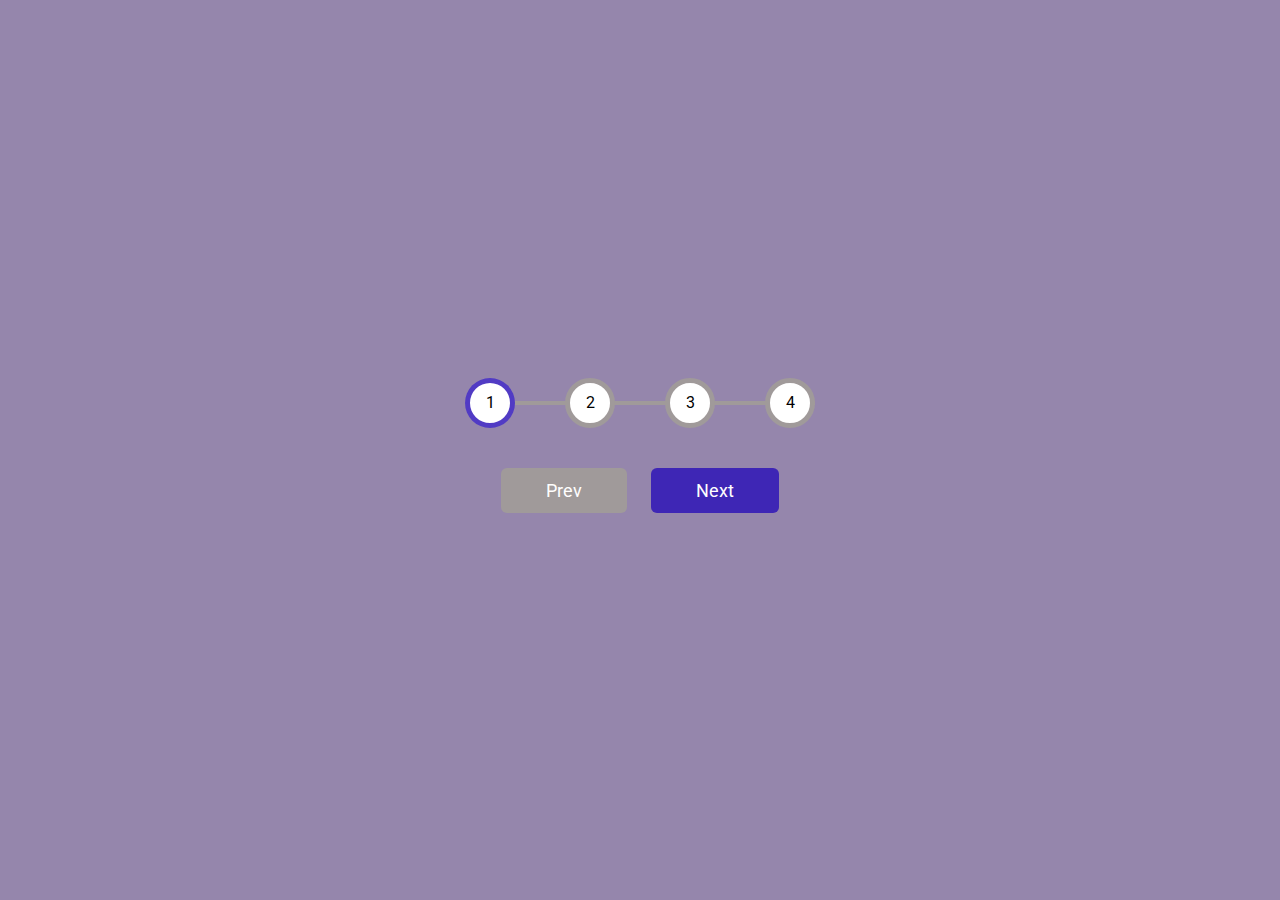
<file: p02-creating-steps/index.html>
<!DOCTYPE html>
<html lang="en">
  <head>
    <meta charset="UTF-8" />
    <meta http-equiv="X-UA-Compatible" content="IE=edge" />
    <meta name="viewport" content="width=device-width, initial-scale=1.0" />
    <link
      rel="stylesheet"
      href="https://cdnjs.cloudflare.com/ajax/libs/font-awesome/6.1.0/css/all.min.css"
      integrity="sha512-10/jx2EXwxxWqCLX/hHth/vu2KY3jCF70dCQB8TSgNjbCVAC/8vai53GfMDrO2Emgwccf2pJqxct9ehpzG+MTw=="
      crossorigin="anonymous"
      referrerpolicy="no-referrer"
    />
    <title>Progress Steps</title>
    <link rel="stylesheet" href="style.css" />
  </head>
  <body>
    <div class="container">
      <div class="progress-container">
        <div class="progress" id="progress"></div>
        <div class="circle active">1</div>
        <div class="circle">2</div>
        <div class="circle">3</div>
        <div class="circle">4</div>
      </div>
      <button class="btn" id="prev" disabled>Prev</button>
      <button class="btn" id="next">Next</button>
    </div>
    <script src="script.js"></script>
  </body>
</html>
</file>
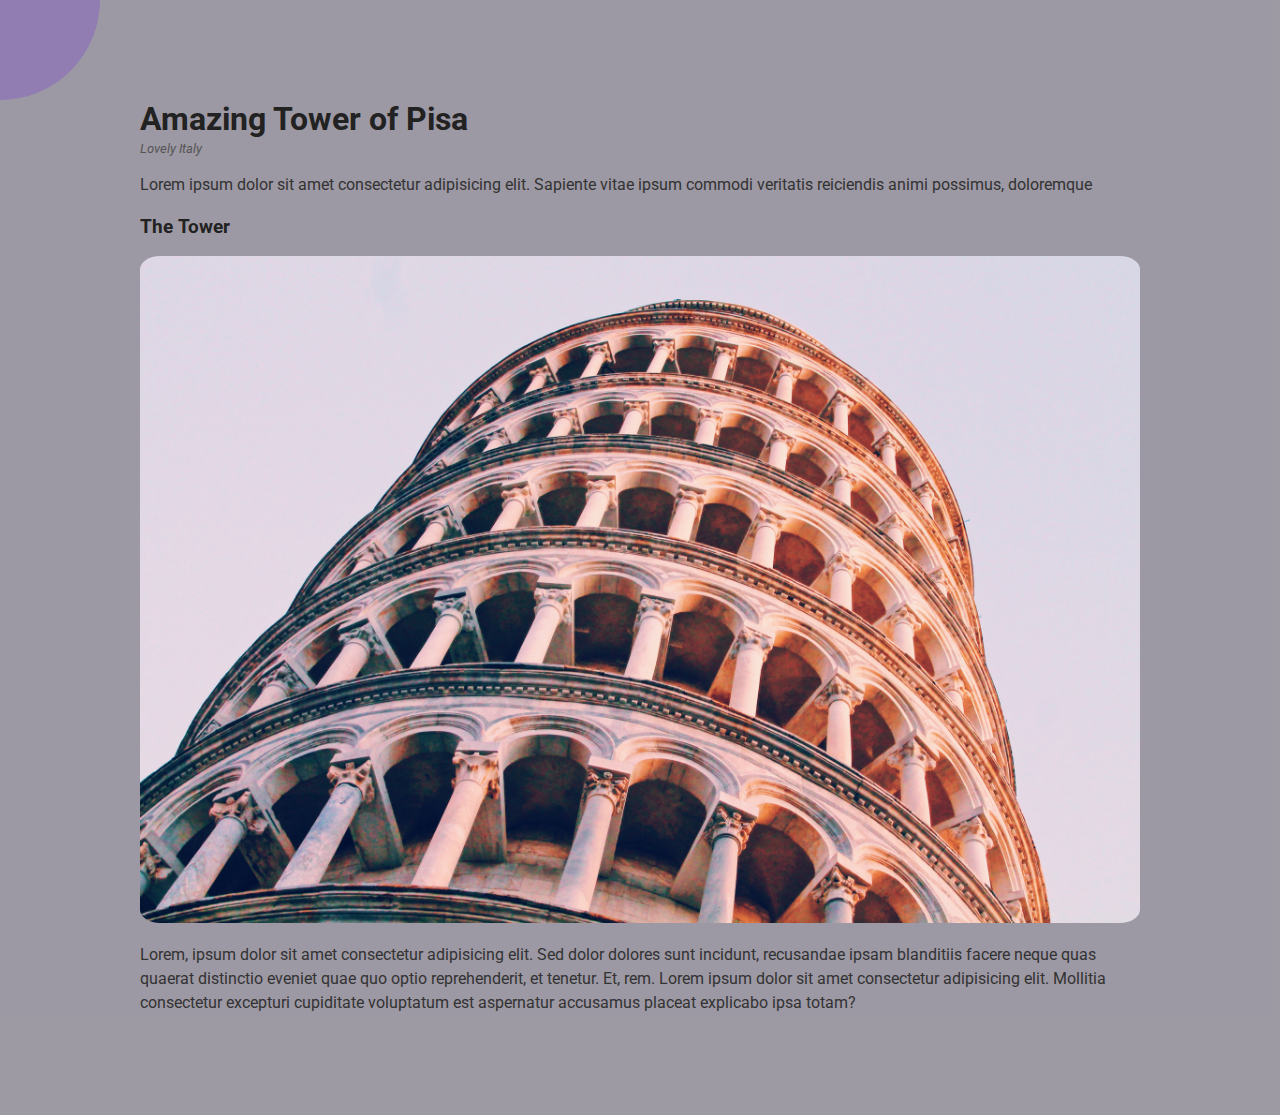
<file: p03-rotating-navigation/index.html>
<!DOCTYPE html>
<html lang="en">
  <head>
    <meta charset="UTF-8" />
    <meta http-equiv="X-UA-Compatible" content="IE=edge" />
    <meta name="viewport" content="width=device-width, initial-scale=1.0" />
    <link
      rel="stylesheet"
      href="https://cdnjs.cloudflare.com/ajax/libs/font-awesome/6.1.0/css/all.min.css"
      integrity="sha512-10/jx2EXwxxWqCLX/hHth/vu2KY3jCF70dCQB8TSgNjbCVAC/8vai53GfMDrO2Emgwccf2pJqxct9ehpzG+MTw=="
      crossorigin="anonymous"
      referrerpolicy="no-referrer"
    />
    <title>Rotating Navigation</title>
    <link rel="stylesheet" href="style.css" />
  </head>
  <body>
    <div class="container">
      <div class="circle-container">
        <div class="circle">
          <button id="close">
            <i class="fas fa-times"></i>
          </button>
          <button id="open">
            <i class="fas fa-bars"></i>
          </button>
        </div>
      </div>

      <div class="content">
        <h1>Amazing Tower of Pisa</h1>
        <small>Lovely Italy</small>
        <p>
          Lorem ipsum dolor sit amet consectetur adipisicing elit. Sapiente
          vitae ipsum commodi veritatis reiciendis animi possimus, doloremque
        </p>

        <h3>The Tower</h3>
        <img src="./photo-pisa.png" alt="pisa tower" />
        <!-- <img
          src="https://images.unsplash.com/photo-1507146426996-ef05306b995a?ixlib=rb-1.2.1&ixid=eyJhcHBfaWQiOjEyMDd9&auto=format&fit=crop&w=2100&q=80"
          alt="doggy"
        /> -->
        <p>
          Lorem, ipsum dolor sit amet consectetur adipisicing elit. Sed dolor
          dolores sunt incidunt, recusandae ipsam blanditiis facere neque quas
          quaerat distinctio eveniet quae quo optio reprehenderit, et tenetur.
          Et, rem. Lorem ipsum dolor sit amet consectetur adipisicing elit.
          Mollitia consectetur excepturi cupiditate voluptatum est aspernatur
          accusamus placeat explicabo ipsa totam?
        </p>
      </div>
    </div>

    <nav>
      <ul>
        <li><i class="fas fa-home"></i>Home</li>
        <li><i class="fas fa-user-alt"></i>About</li>
        <li><i class="fas fa-envelope"></i>Contact</li>
      </ul>
    </nav>
    <script src="script.js"></script>
  </body>
</html>
</file>
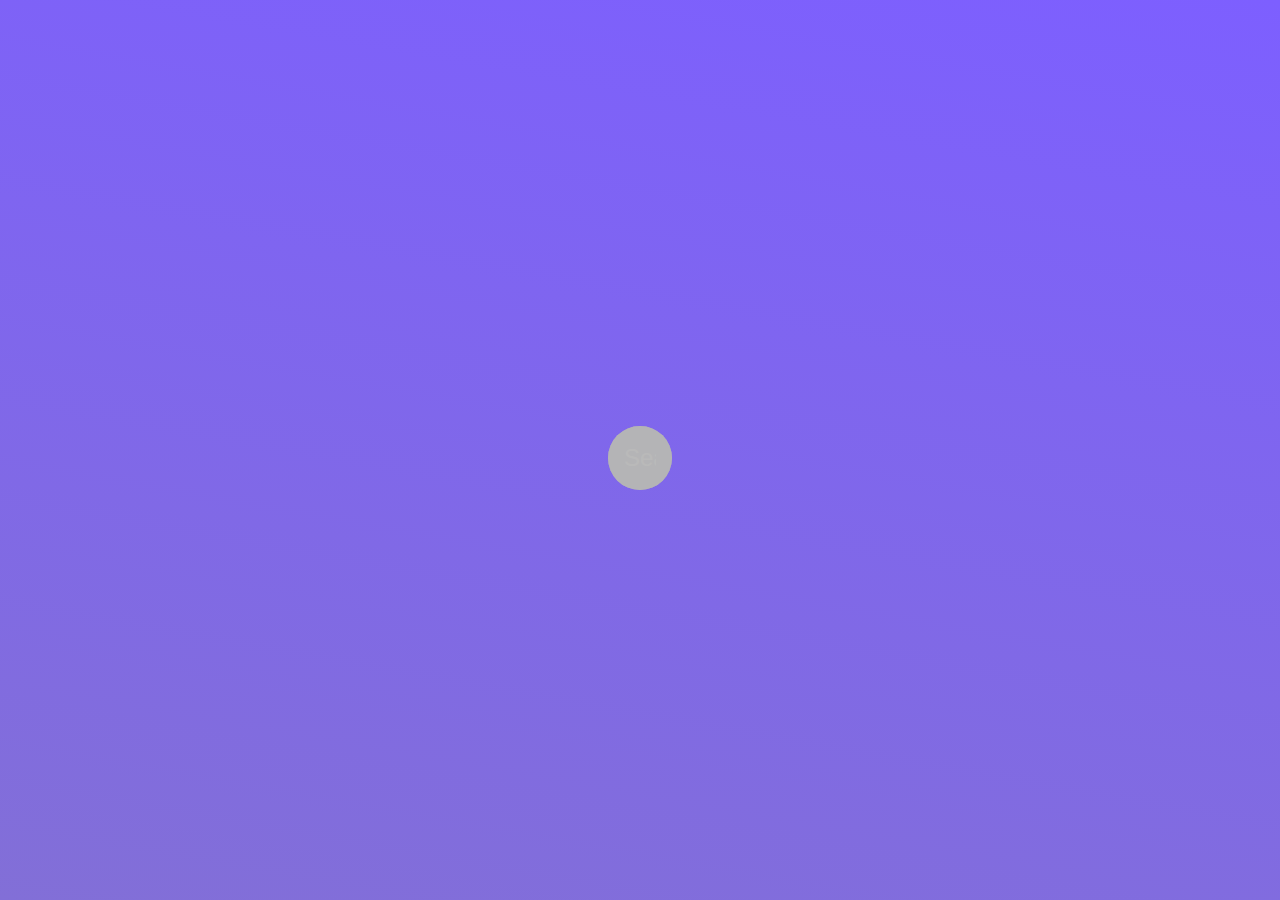
<file: p04-hidden-search/index.html>
<!DOCTYPE html>
<html lang="en">
  <head>
    <meta charset="UTF-8" />
    <meta http-equiv="X-UA-Compatible" content="IE=edge" />
    <meta name="viewport" content="width=device-width, initial-scale=1.0" />
    <link
      rel="stylesheet"
      href="https://cdnjs.cloudflare.com/ajax/libs/font-awesome/6.1.0/css/all.min.css"
      integrity="sha512-10/jx2EXwxxWqCLX/hHth/vu2KY3jCF70dCQB8TSgNjbCVAC/8vai53GfMDrO2Emgwccf2pJqxct9ehpzG+MTw=="
      crossorigin="anonymous"
      referrerpolicy="no-referrer"
    />
    <title>Hidden Search</title>
    <link rel="stylesheet" href="style.css" />
  </head>
  <body>
    <div class="search">
      <input type="text" class="input" placeholder="Search..." />
      <button class="btn">
        <i class="fas fa-search"></i>
      </button>
    </div>

    <script src="script.js"></script>
  </body>
</html>
</file>
<file: p02-creating-steps/style.css>
@import url("https://fonts.googleapis.com/css2?family=Roboto:wght@400;700&display=swap");

:root {
  --line-border-fill: #2c11b7d2;
  --line-border-empty: #a09a9a;
  --bg-color: #806d9bd4;
  --bg-circle: rgb(0, 0, 0);
}
* {
  box-sizing: border-box;
}

body {
  font-family: "Roboto", sans-serif;
  display: flex;
  align-items: center;
  justify-content: center;
  height: 100vh;
  overflow: hidden;
  margin: 0;
  background-color: var(--bg-color);
}
.container {
  text-align: center;
}

.progress-container {
  display: flex;
  justify-content: space-between;
  position: relative;
  margin-bottom: 30px;
  max-width: 100%;
  width: 350px;
}
.progress-container::before {
  content: "";
  background-color: var(--line-border-empty);
  position: absolute;
  top: 50%;
  left: 0;
  transform: translateY(-50%);
  height: 4px;
  width: 100%;
  z-index: -1;
}
.progress {
  background-color: var(--line-border-fill);
  position: absolute;
  top: 50%;
  left: 0;
  transform: translateY(-50%);
  height: 4px;
  width: 0%;
  z-index: -1;
  transition: 0.4s ease;
}
.circle {
  background-color: rgb(255, 255, 255);
  color: var(--bg-circle);
  border-radius: 50%;
  height: 50px;
  width: 50px;
  display: flex;
  align-items: center;
  justify-content: center;
  border: 5px solid var(--line-border-empty);
  transition: 0.8s ease;
}

.circle.active {
  border-color: var(--line-border-fill);
}
.btn {
  background-color: var(--line-border-fill);
  color: rgb(255, 254, 254);
  border: 0;
  border-radius: 6px;
  font-family: inherit;
  padding: 12px 45px;
  margin: 10px;
  font-size: 18px;
  cursor: pointer;
}
.btn:active {
  transform: scale(0.98);
}
.btn:focus {
  outline: 0;
}
.btn:disabled {
  background-color: var(--line-border-empty);
  cursor: not-allowed;
}
</file>
<file: p03-rotating-navigation/style.css>
@import url("https://fonts.googleapis.com/css2?family=Roboto:wght@400;700&display=swap");

* {
  box-sizing: border-box;
}

body {
  font-family: "Roboto", sans-serif;
  background-color: #333;
  color: #222;
  overflow-x: hidden;
  margin: 0;
}
.container {
  background-color: #d5cfdfa8;
  transform-origin: top left;
  transition: transform 0.5s linear;
  width: 100vw;
  min-height: 100vh;
  padding: 50px;
}
.container.show-nav {
  transform: rotate(-20deg);
}
.circle-container {
  position: fixed;
  top: -100px;
  left: -100px;
}
.circle {
  background-color: #8e73b8bd;
  height: 200px;
  width: 200px;
  border-radius: 50%;
  position: relative;
  transition: transform 0.5s linear;
}
.container.show-nav .circle {
  transform: rotate(-70deg);
}
.circle button {
  cursor: pointer;
  position: absolute;
  top: 50%;
  left: 50%;
  height: 100px;
  background: transparent;
  border: 0;
  font-size: 38px;
  color: #fff;
}
.circle button:focus {
  outline: none;
}
.circle button#open {
  left: 60%;
  top: 45%;
}
.circle button#close {
  left: 55%;
  top: 55%;
  transform: rotate(90deg);
  transform-origin: top left;
}
.container.show-nav + nav ul li {
  transform: translateX(0);
  transition-delay: 0.3s;
}
nav {
  position: fixed;
  bottom: 40px;
  left: 0;
  z-index: 1;
}
nav ul {
  list-style-type: none;
  padding-left: 30px;
}
nav ul li {
  text-transform: uppercase;
  color: #fff;
  margin: 40px 0;
  transform: translateX(-100%);
  transition: transform 0.4s ease-in;
}
nav ul li + li {
  margin-left: 15px;
  transform: translateX(-150%);
}
nav ul li + li + li {
  margin-left: 50px;
  transform: translateX(-200%);
}
nav ul li i {
  font-size: 20px;
  margin-right: 15px;
}
nav a {
  color: #fafafa;
  text-decoration: none;
  transition: all 0.5s;
}
nav a:hover {
  color: #ff7979;
  font-weight: bold;
  transition: all 0.5s;
}
.content img {
  max-width: 100%;
  max-height: 50%;
  border-radius: 2%;
}

.content {
  max-width: 1000px;
  margin: 50px auto;
}
.content h1 {
  margin: 0;
}
.content small {
  color: #555;
  font-style: italic;
}
.content p {
  color: #333;
  line-height: 1.5;
}
</file>
<file: p04-hidden-search/style.css>
@import url("https://fonts.googleapis.com/css2?family=Roboto:wght@400;700&display=swap");

* {
  box-sizing: border-box;
}

body {
  background-image: linear-gradient(190deg, #7d5fff, #826fd7);
  font-family: "Roboto", sans-serif;
  display: flex;
  flex-direction: column;
  align-items: center;
  justify-content: center;
  height: 100vh;
  overflow: hidden;
  margin: 0;
}

.search {
  position: relative;
  height: 3rem;
}
.search input {
  background-color: #fff;
  background-color: rgba(181, 181, 181, 0.784);
  color: rgb(219, 242, 242);
  font-size: 1.5rem;
  padding: 1rem;
  height: 4rem;
  width: 4rem;
  transition: width 0.2s ease;
  border-radius: 50%;
  outline: none;
  border: 0;
}
.search input::placeholder {
  color: rgb(255, 255, 255);
}
.btn {
  background-color: rgba(181, 181, 181, 0.941);
  color: rgb(255, 255, 255);
  cursor: pointer;
  font-size: 1.7rem;
  position: absolute;
  top: 0;
  left: 0;
  width: 4rem;
  height: 4rem;
  transition: transform 0.3s ease;
  /* round button */
  border-radius: 50%;
  border: 0;
}
.btn:focus,
.input:focus {
  outline: none;
}
.search.active .input {
  width: 12.5rem;
  /* square button */
  border-radius: 0%;
  outline: none;
  border: none;
}

.search.active .btn {
  transform: translateX(12rem);
  /* square input */
  border-radius: 0%;
  outline: none;
  border: none;
}
</file>
